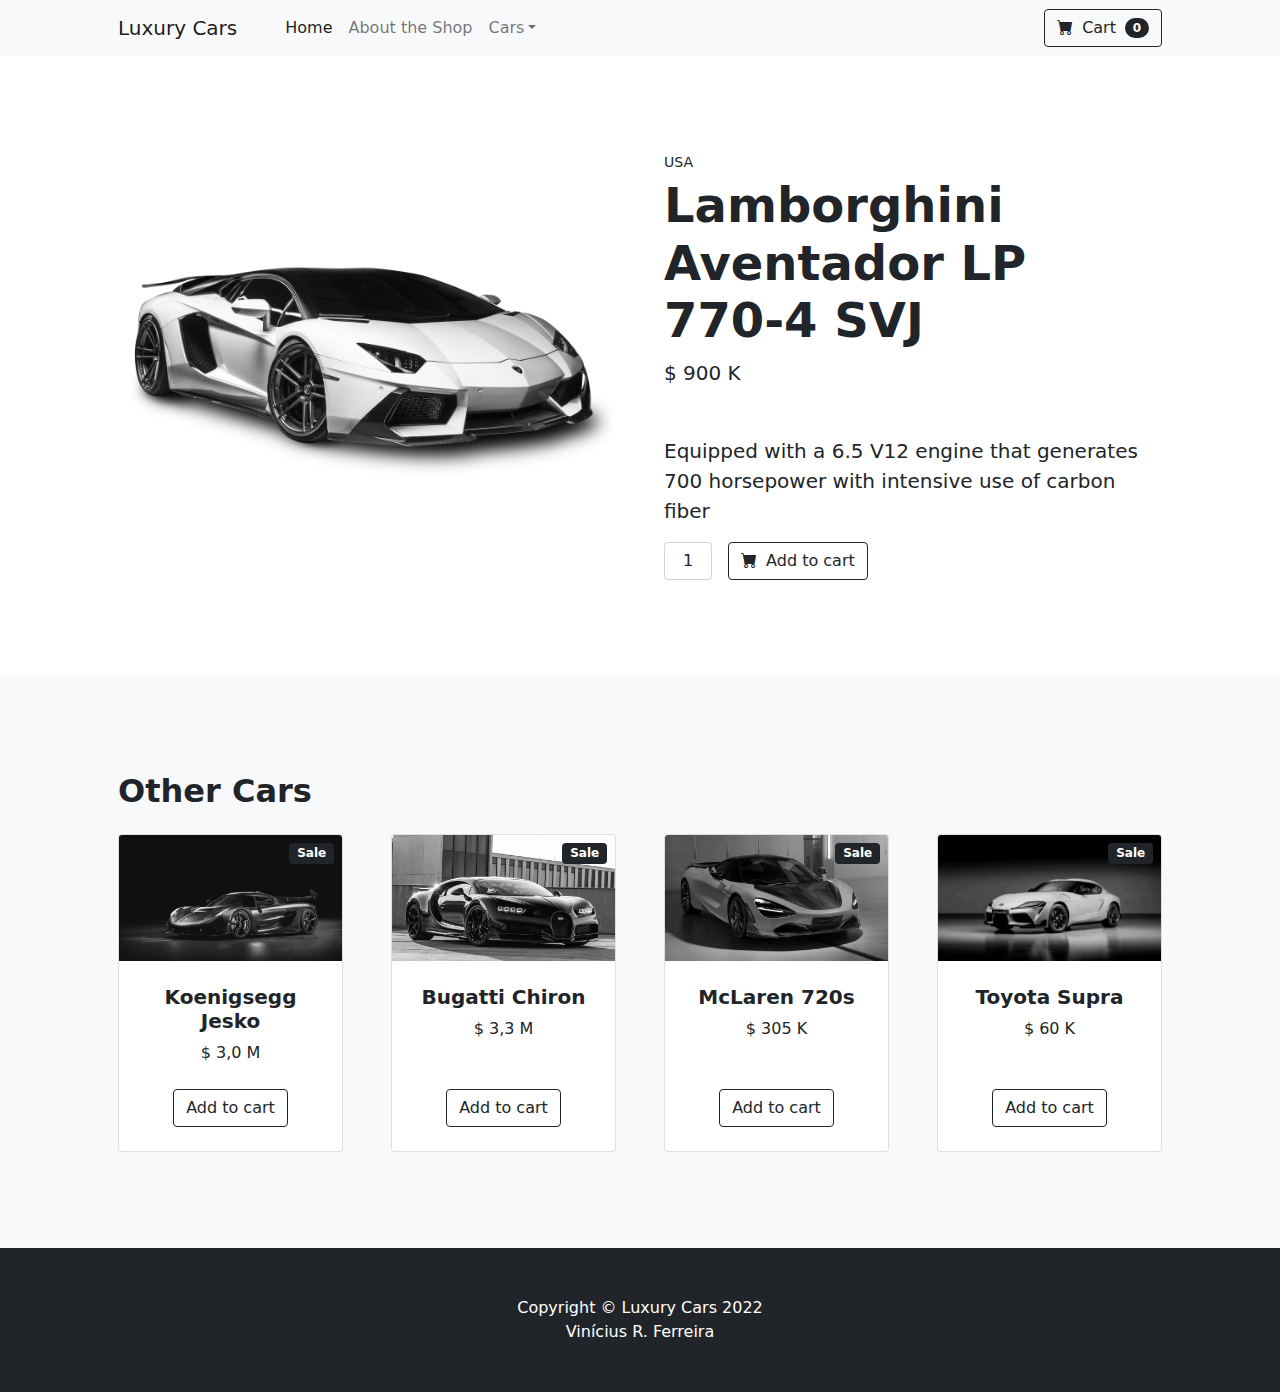
<file: shop.html>
<!DOCTYPE html>
<html lang="en">
    <head>
        <meta charset="utf-8" />
        <meta name="viewport" content="width=device-width, initial-scale=1, shrink-to-fit=no" />
        <meta name="description" content="" />
        <meta name="author" content="" />
        <title>Buy Car - Luxury Cars</title>
        <!-- Favicon-->
        <link rel="icon" type="image/x-icon" href="assets/favicon.ico" />
        <!-- Bootstrap icons-->
        <link href="https://cdn.jsdelivr.net/npm/bootstrap-icons@1.5.0/font/bootstrap-icons.css" rel="stylesheet" />
        <!-- Core theme CSS (includes Bootstrap)-->
        <link href="css/styleshop.css" rel="stylesheet" />
    </head>
    <body>
        <!-- Navigation-->
        <nav class="navbar navbar-expand-lg navbar-light bg-light">
            <div class="container px-4 px-lg-5">
                <a class="navbar-brand" href="#!">Luxury Cars</a>
                <button class="navbar-toggler" type="button" data-bs-toggle="collapse" data-bs-target="#navbarSupportedContent" aria-controls="navbarSupportedContent" aria-expanded="false" aria-label="Toggle navigation"><span class="navbar-toggler-icon"></span></button>
                <div class="collapse navbar-collapse" id="navbarSupportedContent">
                    <ul class="navbar-nav me-auto mb-2 mb-lg-0 ms-lg-4">
                        <li class="nav-item"><a class="nav-link active" aria-current="page" href="#!">Home</a></li>
                        <li class="nav-item"><a class="nav-link" href="index.html">About the Shop</a></li>
                        <li class="nav-item dropdown">
                            <a class="nav-link dropdown-toggle" id="navbarDropdown" href="#" role="button" data-bs-toggle="dropdown" aria-expanded="false">Cars</a>
                            <ul class="dropdown-menu" aria-labelledby="navbarDropdown">
                                <li><a class="dropdown-item" href="#!">Lamborghini Aventador</a></li>
                                <li><hr class="dropdown-divider" /></li>
                                <li><a class="dropdown-item" href="#!">Koenigsegg Jesko</a></li>
                                <li><a class="dropdown-item" href="#!">Bugatti Chiron</a></li>
                                <li><a class="dropdown-item" href="#!">McLaren 720s</a></li>
                                <li><a class="dropdown-item" href="#!">Toyota Supra</a></li>
                            </ul>
                        </li>
                    </ul>
                    <form class="d-flex">
                        <button class="btn btn-outline-dark" type="submit">
                            <i class="bi-cart-fill me-1"></i>
                            Cart
                            <span class="badge bg-dark text-white ms-1 rounded-pill">0</span>
                        </button>
                    </form>
                </div>
            </div>
        </nav>
        <!-- Product section-->
        <section class="py-5">
            <div class="container px-4 px-lg-5 my-5">
                <div class="row gx-4 gx-lg-5 align-items-center">
                    <div class="col-md-6"><img class="card-img-top mb-5 mb-md-0" src="assets/img/Lamborghini-Gallardo-PNG-Free-Download.png" alt="..." /></div>
                    <div class="col-md-6">
                        <div class="small mb-1">USA</div>
                        <h1 class="display-5 fw-bolder">Lamborghini Aventador LP 770-4 SVJ</h1>
                        <div class="fs-5 mb-5">
                            <span>$ 900 K</span>
                        </div>
                        <p class="lead">Equipped with a 6.5 V12 engine that generates 700 horsepower with intensive use of carbon fiber</p>
                        <div class="d-flex">
                            <input class="form-control text-center me-3" id="inputQuantity" type="num" value="1" style="max-width: 3rem" />
                            <button class="btn btn-outline-dark flex-shrink-0" type="button">
                                <i class="bi-cart-fill me-1"></i>
                                Add to cart
                            </button>
                        </div>
                    </div>
                </div>
            </div>
        </section>
        <!-- Related items section-->
        <section class="py-5 bg-light">
            <div class="container px-4 px-lg-5 mt-5">
                <h2 class="fw-bolder mb-4">Other Cars</h2>
                <div class="row gx-4 gx-lg-5 row-cols-2 row-cols-md-3 row-cols-xl-4 justify-content-center">
                    <div class="col mb-5">
                        <div class="card h-100">
                            <!-- Product image-->
                            <img class="card-img-top" src="assets/img/Koenigsegg-news-scaled.jpg" alt="..." />
                            <!-- Product details-->
                            <div class="card-body p-4">
                                <div class="text-center">
                                    <!-- Sale badge-->
                                    <div class="badge bg-dark text-white position-absolute" style="top: 0.5rem; right: 0.5rem">Sale</div>
                                    <!-- Product name-->
                                    <h5 class="fw-bolder">Koenigsegg Jesko</h5>
                                    <!-- Product price-->
                                    $ 3,0 M
                                </div>
                            </div>
                            <!-- Product actions-->
                            <div class="card-footer p-4 pt-0 border-top-0 bg-transparent">
                                <div class="text-center"><a class="btn btn-outline-dark mt-auto" href="#">Add to cart</a></div>
                            </div>
                        </div>
                    </div>
                    <div class="col mb-5">
                        <div class="card h-100">
                            <!-- Sale badge-->
                            <div class="badge bg-dark text-white position-absolute" style="top: 0.5rem; right: 0.5rem">Sale</div>
                            <!-- Product image-->
                            <img class="card-img-top" src="assets/img/l-intro-1656619379.jpg" alt="..." />
                            <!-- Product details-->
                            <div class="card-body p-4">
                                <div class="text-center">
                                    <!-- Product name-->
                                    <h5 class="fw-bolder">Bugatti Chiron</h5>
                                    <!-- Product price-->
                                    $ 3,3 M
                                </div>
                            </div>
                            <!-- Product actions-->
                            <div class="card-footer p-4 pt-0 border-top-0 bg-transparent">
                                <div class="text-center"><a class="btn btn-outline-dark mt-auto" href="#">Add to cart</a></div>
                            </div>
                        </div>
                    </div>
                    <div class="col mb-5">
                        <div class="card h-100">
                            <!-- Sale badge-->
                            <div class="badge bg-dark text-white position-absolute" style="top: 0.5rem; right: 0.5rem">Sale</div>
                            <!-- Product image-->
                            <img class="card-img-top" src="assets/img/McLaren_720S_supercars_car_vehicle_yellow_cars_spotlights_sports_car-1939445.jpg" alt="..." />
                            <!-- Product details-->
                            <div class="card-body p-4">
                                <div class="text-center">
                                    <!-- Product name-->
                                    <h5 class="fw-bolder">McLaren 720s</h5>
                                    <!-- Product price-->
                                    $ 305 K
                                </div>
                            </div>
                            <!-- Product actions-->
                            <div class="card-footer p-4 pt-0 border-top-0 bg-transparent">
                                <div class="text-center"><a class="btn btn-outline-dark mt-auto" href="#">Add to cart</a></div>
                            </div>
                        </div>
                    </div>
                    <div class="col mb-5">
                        <div class="card h-100">
                            <!-- Product image-->
                            <img class="card-img-top" src="assets/img/naom_626a4a04b3dfa.jpg" alt="..." />
                            <!-- Product details-->
                            <div class="card-body p-4">
                                <div class="text-center">
                                    <!-- Sale badge-->
                                    <div class="badge bg-dark text-white position-absolute" style="top: 0.5rem; right: 0.5rem">Sale</div>
                                    <!-- Product name-->
                                    <h5 class="fw-bolder">Toyota Supra</h5>
                                    <!-- Product price-->
                                    $ 60 K
                                </div>
                            </div>
                            <!-- Product actions-->
                            <div class="card-footer p-4 pt-0 border-top-0 bg-transparent">
                                <div class="text-center"><a class="btn btn-outline-dark mt-auto" href="#">Add to cart</a></div>
                            </div>
                        </div>
                    </div>
                </div>
            </div>
        </section>
        <!-- Footer-->
        <footer class="py-5 bg-dark">
            <div class="container"><p class="m-0 text-center text-white">Copyright &copy; Luxury Cars 2022 <br> Vinícius R. Ferreira</p></div>
        </footer>
        <!-- Bootstrap core JS-->
        <script src="https://cdn.jsdelivr.net/npm/bootstrap@5.1.3/dist/js/bootstrap.bundle.min.js"></script>
        <!-- Core theme JS-->
        <script src="js/scriptshop.js"></script>
    </body>
</html>
</file>
